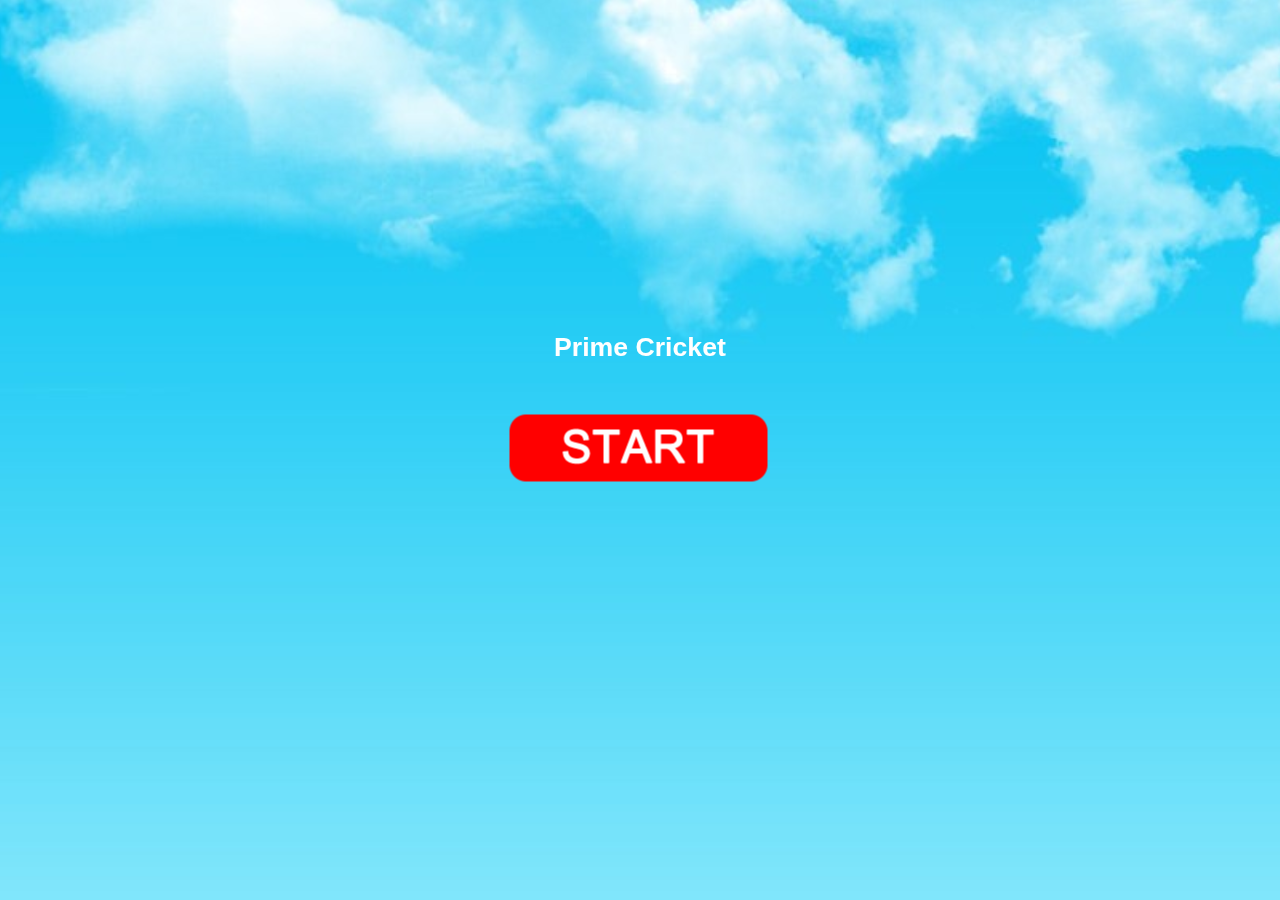
<file: index.html>
<!DOCTYPE html>
<html lang="">

<head>
    <meta charset="UTF-8">
    <meta name="viewport" content="user-scalable=0, initial-scale=1,minimum-scale=1, maximum-scale=1, width=device-width, minimal-ui=1">
    <title>Prime Cricket</title>
    <script src="js/lib/phaser.min.js">
    </script>
    <script src="js/main.js"></script>
    <script src="js/states/stateMain.js"></script>
    <script src="js/states/stateLoad.js"></script>
    <script src="js/states/stateInit.js"></script>
    <script src="js/states/stateTitle.js"></script>
    <script src="js/states/stateOver.js"></script>
    <script src="js/util/media.js"></script>
    <script src="js/util/buttons.js"></script>
    <script src="js/util/pos.js"></script>
    <link rel="stylesheet" type="text/css" href="css/style.css">
</head>

<body>

    <div id="wrongWayLandscape"></div>
    <div id="wrongWayPortrait"></div>

</body>

</html>
</file>
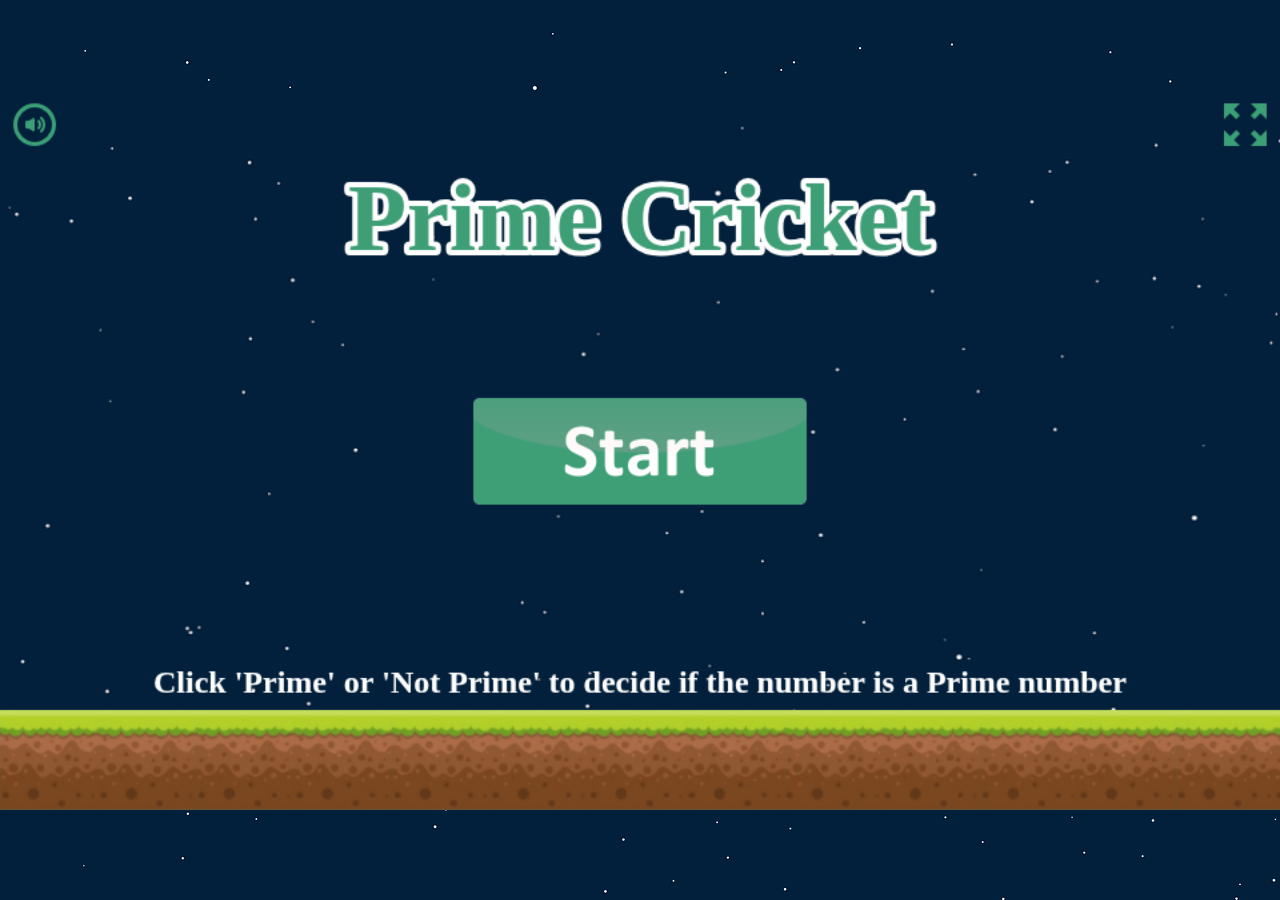
<file: PrimeCricket/index.html>
<!DOCTYPE html>
<html lang="">

<head>
    <meta charset="UTF-8">
    <meta name="viewport" content="user-scalable=0, initial-scale=1,minimum-scale=1, maximum-scale=1, width=device-width, minimal-ui=1">
    <title>Prime Cricket</title>
    <script src="js/lib/phaser.min.js">
    </script>
    <script src="js/main.js"></script>
    <script src="js/states/stateMain.js"></script>
    <script src="js/states/stateLoad.js"></script>
    <script src="js/states/stateInit.js"></script>
    <script src="js/states/stateTitle.js"></script>
    <script src="js/states/stateOver.js"></script>
    <script src="js/util/media.js"></script>
    <script src="js/util/buttons.js"></script>
    <script src="js/util/pos.js"></script>
    
    <link href="https://fonts.googleapis.com/css?family=Bowlby+One+SC" rel="stylesheet">
    
    <link rel="stylesheet" type="text/css" href="css/style.css">
</head>

<body>

    <div id="wrongWayLandscape"></div>
    <div id="wrongWayPortrait"></div>

</body>

</html>
</file>
<file: css/style.css>
body {
    padding: 0;
    margin: 0;
    background-color: black;
}

#wrongWayPortrait {
    width: 100%;
    height: 100%;
    position: fixed;
    top: 0px;
    left: 0px;
    background-color: white;
    background-image: url('../images/turn-p.png');
    background-repeat: no-repeat;
    background-position: center center;
    display: none;
    z-index: 2;
}

#wrongWayLandscape {
    width: 100%;
    height: 100%;
    position: fixed;
    top: 0px;
    left: 0px;
    background-color: white;
    background-image: url('../images/turn-l.png');
    background-repeat: no-repeat;
    background-position: center center;
    display: none;
    z-index: 2;
}
</file>
<file: PrimeCricket/css/style.css>
body {
    padding: 0;
    margin: 0;
    background-color: black;
    background-image: url('../images/cricket/skysheet.png');
}

#wrongWayPortrait {
    width: 100%;
    height: 100%;
    position: fixed;
    top: 0px;
    left: 0px;
    background-color: white;
    background-image: url('../images/turn-p.png');
    background-repeat: no-repeat;
    background-position: center center;
    display: none;
    z-index: 2;
}

#wrongWayLandscape {
    width: 100%;
    height: 100%;
    position: fixed;
    top: 0px;
    left: 0px;
    background-color: white;
    background-image: url('../images/turn-l.png');
    background-repeat: no-repeat;
    background-position: center center;
    display: none;
    z-index: 2;
}
</file>
